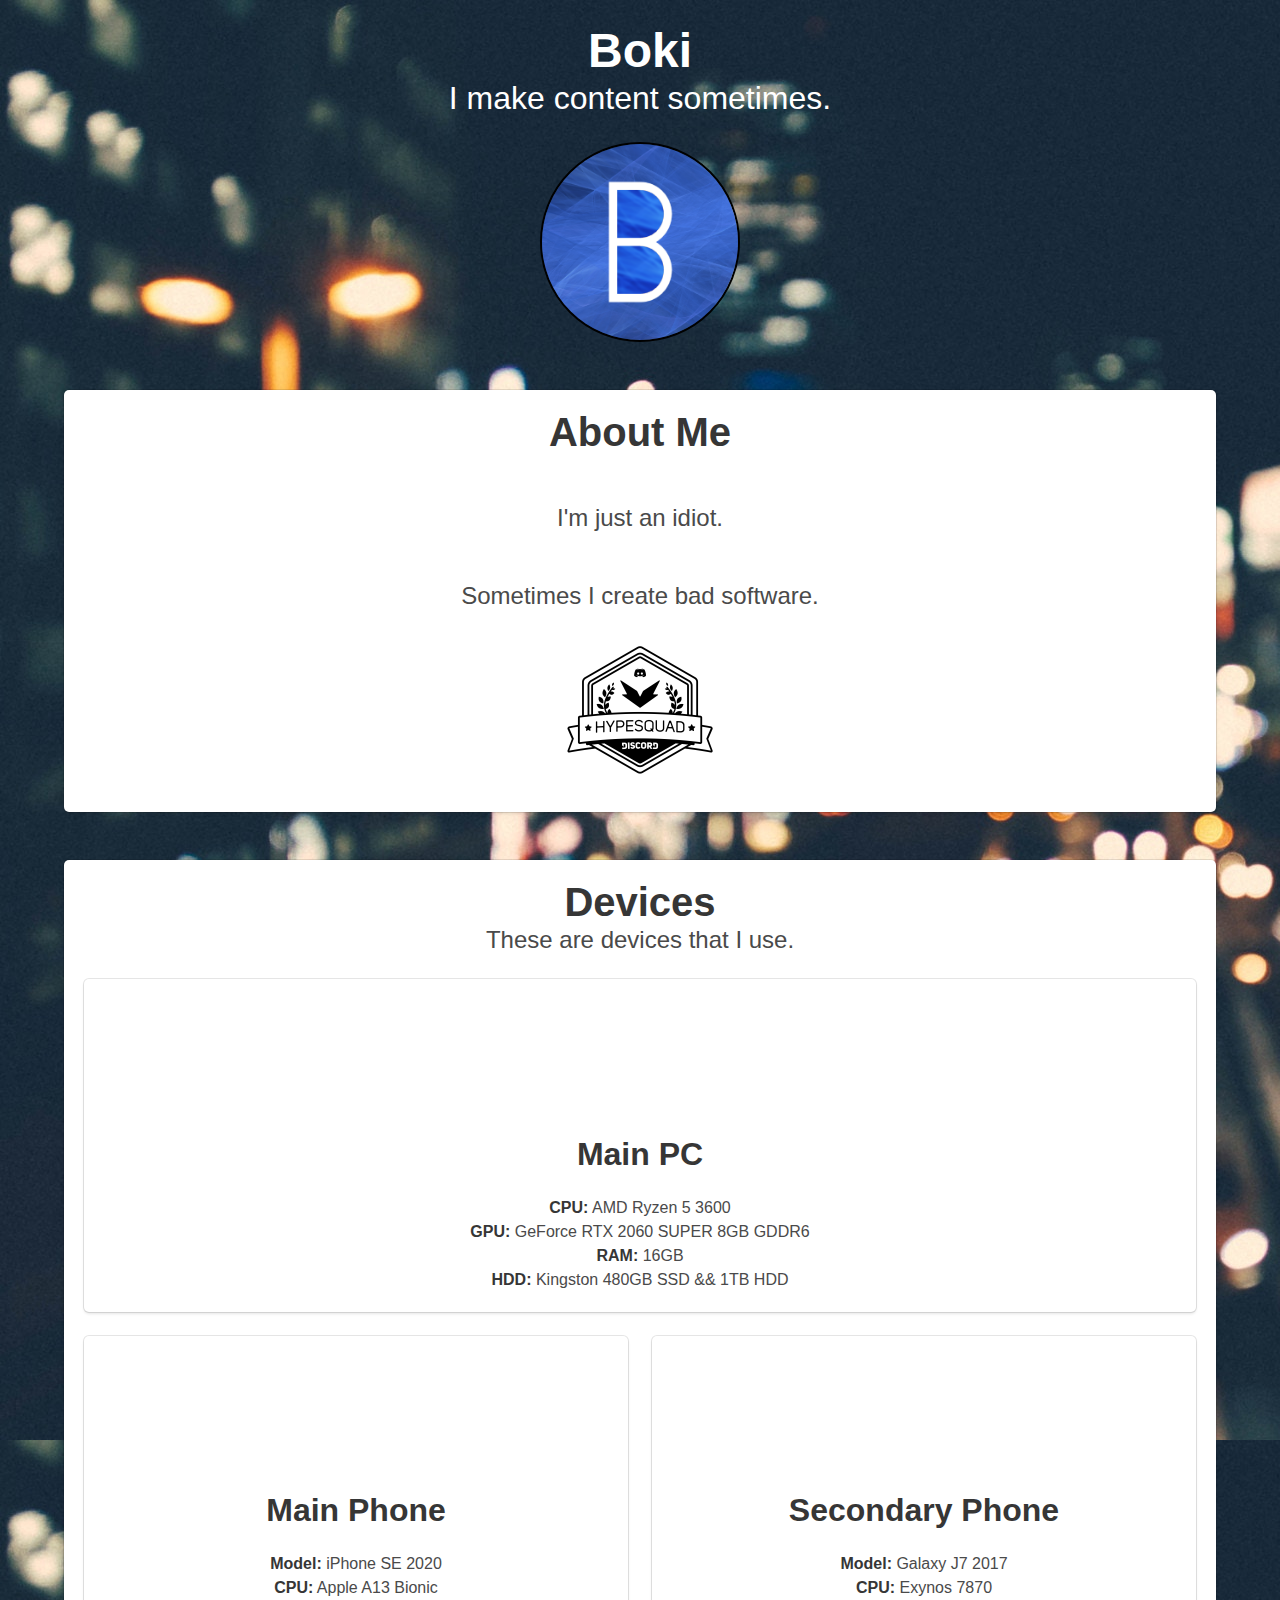
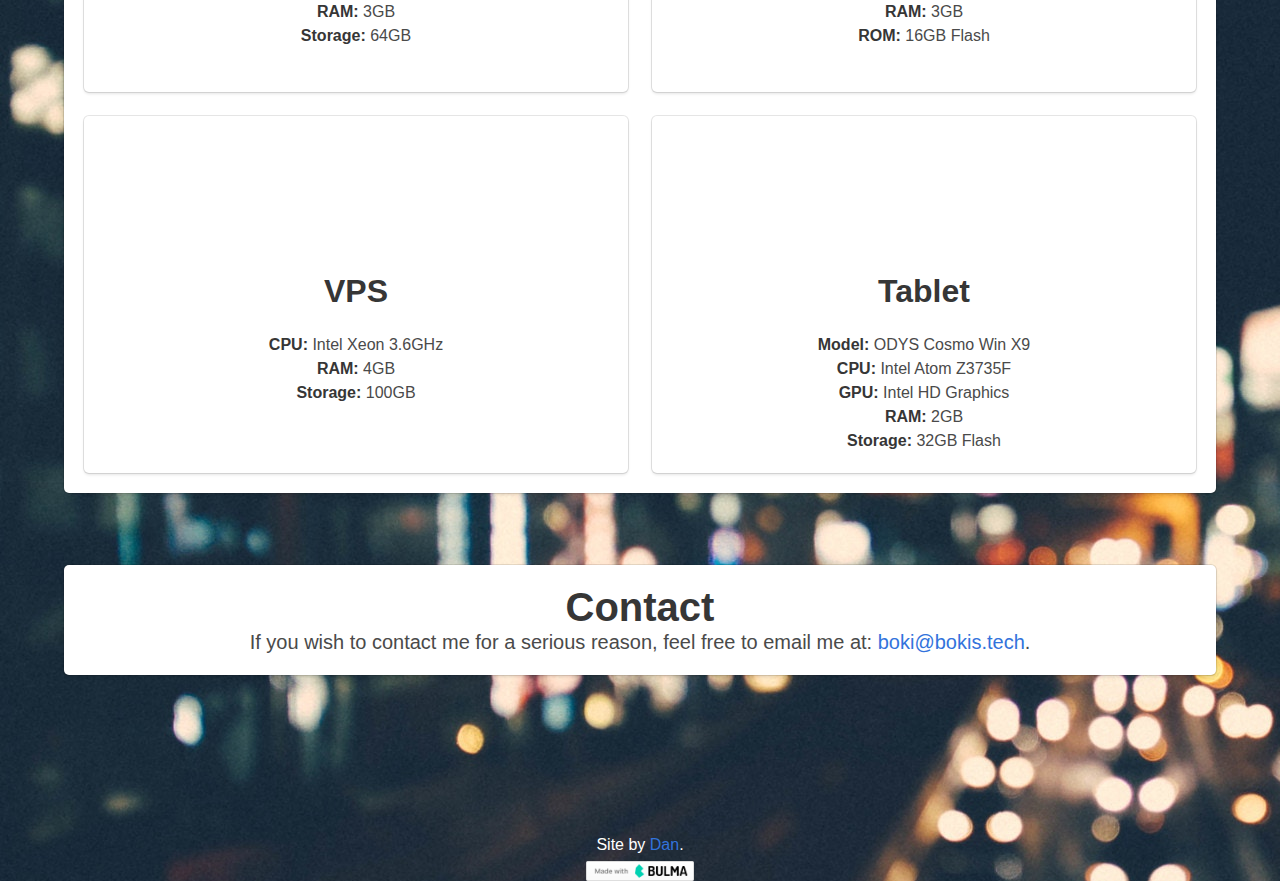
<file: index.html>
<!DOCTYPE html>
<html lang="en">
	<head>
		<meta charset="utf-8">
		<meta name="viewport" content="width=device-width, initial-scale=1">
		<link rel="stylesheet" href="css/animate.css">
		<link rel="stylesheet" href="css/bulma.css">
		<link rel="stylesheet" href="css/style.css">
		<link rel="stylesheet" href="https://use.fontawesome.com/releases/v5.0.13/css/all.css" integrity="sha384-DNOHZ68U8hZfKXOrtjWvjxusGo9WQnrNx2sqG0tfsghAvtVlRW3tvkXWZh58N9jp" crossorigin="anonymous">
		<link rel="icon" href="img/avatar.jpg" type="image/jpg">
		<meta property="og:title" content="Boki">
    	<meta property="og:description" content="The simplistic website for Boki.">
    	<meta property="og:image" content="https://bokis.tech/img/avatar.png">
    	<meta name="theme-color" content="#00008b">
    	<title>Boki</title>
	</head>
	<body>
		<br>
		<h1 class="title is-1 has-text-centered has-text-white animated fadeIn">Boki</h1>
		<h2 class="subtitle is-3 has-text-centered has-text-white animated fadeIn">I make content sometimes.</h2>
		<img src="img/avatar.png" class="animated bounceInRight logo" alt="Logo">
		<br>
		<br>
		<div class="animated fadeIn container has-text-centered">
			<div class="columns">
				<div class="column">
					<div class="box has-text-centered">
							<p class="title is-2">About Me</p>
							<br>
							<p class="subtitle is-4">I'm just an idiot.</p>
							<br>
							<p class="subtitle is-4">Sometimes I create bad software.</p>
							<img src="img/hypesquad.png" class="hypesquad" alt="Hypesquad Badge">
						</div>
					</div>
				</div>
				<br>
				<div class="columns">
					<div class="column">
						<div class="box">
							<p class="title is-2">Devices</p>
							<p class="subtitle is-4">These are devices that I use.</p>
							<div class="columns">
								<div class="column">
									<div class="box">
										<i class="fas fa-desktop"></i>
										<br>
										<br>
										<p class="title is-3">Main PC</p>
										<p><strong>CPU:</strong> AMD Ryzen 5 3600</p>
										<p><strong>GPU:</strong> GeForce RTX 2060 SUPER 8GB GDDR6</p>
										<p><strong>RAM:</strong> 16GB</p>
										<p><strong>HDD:</strong> Kingston 480GB SSD && 1TB HDD</p>
									</div>
								</div>	
							</div>
							<div class="columns">
								<div class="column">
									<div class="box">
										<i class="fas fa-mobile"></i>
										<br>
										<br>
										<p class="title is-3">Main Phone</p>
										<p><strong>Model:</strong> iPhone SE 2020</p>
										<p><strong>CPU:</strong> Apple A13 Bionic</p>
										<p><strong>RAM:</strong> 3GB</p>
										<p><strong>Storage:</strong> 64GB</p>
										<br>
									</div>
								</div>
								<div class="column">
									<div class="box">
										<i class="fas fa-mobile"></i>
										<br>
										<br>
										<p class="title is-3">Secondary Phone</p>
										<p><strong>Model:</strong> Galaxy J7 2017</p>
										<p><strong>CPU:</strong> Exynos 7870</p>
										<p><strong>RAM:</strong> 3GB</p>
										<p><strong>ROM:</strong> 16GB Flash</p>
										<br>
									</div>
								</div>
							</div>
							<div class="columns">
								<div class="column">
									<div class="box">
										<i class="fas fa-server"></i>
										<br>
										<br>
										<p class="title is-3">VPS</p>
										<p><strong>CPU:</strong> Intel Xeon 3.6GHz</p>
										<p><strong>RAM:</strong> 4GB</p>
										<p><strong>Storage:</strong> 100GB</p>
										<br>
										<br>
									</div>
								</div>
								<div class="column">
									<div class="box">
										<i class="fas fa-tablet"></i>
										<br>
										<br>
										<p class="title is-3">Tablet</p>
										<p><strong>Model:</strong> ODYS Cosmo Win X9</p>
										<p><strong>CPU:</strong> Intel Atom Z3735F</p>
										<p><strong>GPU:</strong> Intel HD Graphics</p>
										<p><strong>RAM:</strong> 2GB</p>
										<p><strong>Storage:</strong> 32GB Flash</p>
									</div>
								</div>
							</div>
						</div>
					</div>
				</div>
				<br>
				<br>
				<div class="columns">
					<div class="column">
						<div class="box has-text-centered">
							<p class="title is-2">Contact</p>
							<p class="subtitle is-5">If you wish to contact me for a serious reason, feel free to email me at: <a href="mailto:boki@bokis.tech">boki@bokis.tech</a>.</p>
						</div>
					</div>
				</div>
				<br>
				<div style="padding-top: 110px"></div>
				<p class="has-text-centered has-text-white">
					Site by <a href="https://danjamesbee.tk">Dan</a>.
				</p>
				<div style="padding: 2px"></div>
				<a href="https://bulma.io"><img src="img/made-with-bulma.png" style="margin-left: auto; margin-right: auto; display: block" alt="Made with Bulma Badge" width="108" height="24"></a>
			</div>
	</body>
</html>
</file>
<file: css/style.css>
body {
	background-image: url(../img/bg.jpg);
	min-height: 250vh
}
.logo {
	width: 200px;
	border-radius: 100%;
	margin: auto;
	display: block;
	border: 2px solid black;
}
.hypesquad {
	width: 150px;
}
.media-content {
	overflow-y: hidden;
}
.box {
	text-align: center;
	margin: auto;
}
.fas, .fab {
	font-size: 75px;
}
</file>
